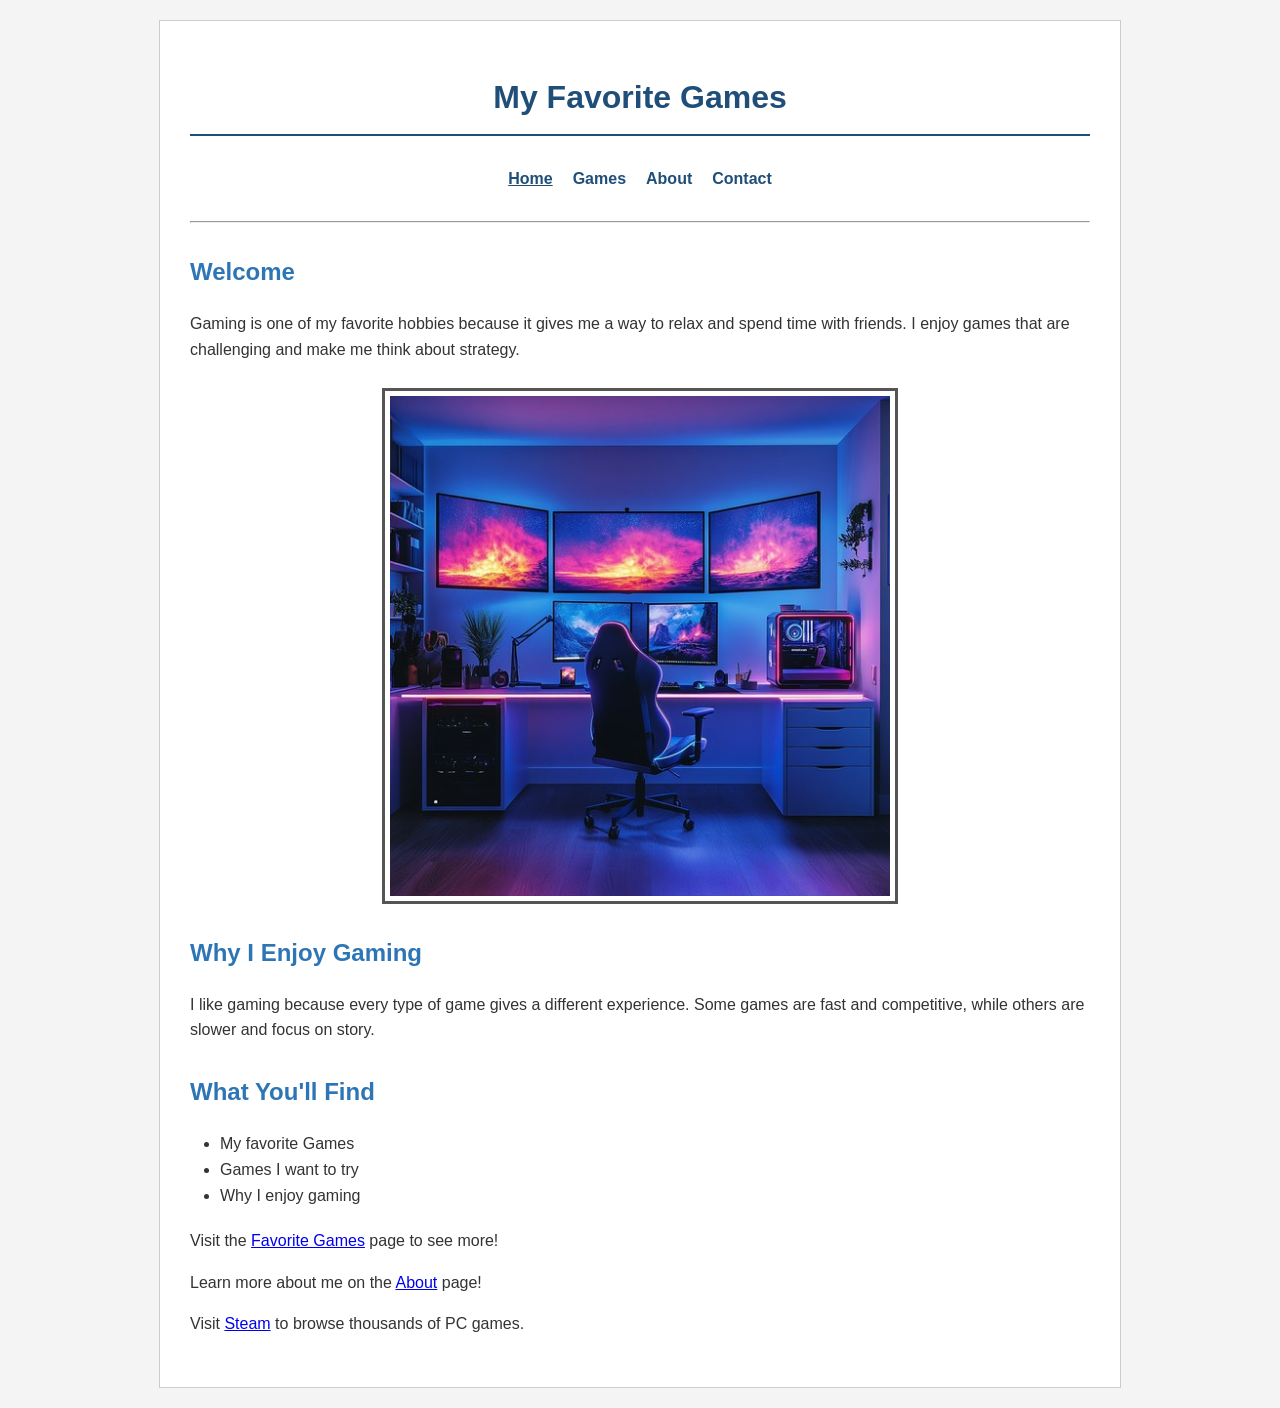
<file: index.html>
<!DOCTYPE html>

<html lang="en">
<head>
    <meta charset="UTF-8">
    <meta name="viewport" content="width=device-width, initial-scale=1">
    <title> My Favorite Games</title>
    <link rel="stylesheet" href="styles.css">
    <script src="script.js" defer></script>
</head>


<body>
<main>

    <h1> My Favorite Games</h1>

    <nav aria-label="Primary navigation">
        <a href="index.html" aria-current="page">Home</a>
        <a href="games.html">Games</a>
        <a href="about.html">About</a>
        <a href="contact.html">Contact</a>
    </nav>

    <hr>

    <section>
        <h2>Welcome</h2>

        <p>
            Gaming is one of my favorite hobbies because it gives me a way to relax
            and spend time with friends. I enjoy games that are challenging and make
            me think about strategy.
        </p>

        <img src="images/gaming-setup.jpg" alt="Gaming Setup" width="500">
    </section>

    <section>
        <h2>Why I Enjoy Gaming</h2>

        <p>
            I like gaming because every type of game gives a different experience.
            Some games are fast and competitive, while others are slower and focus
            on story.
        </p>

    </section>


    <section>
        <h2>What You'll Find</h2>

        <ul>
            <li>My favorite Games</li>
            <li>Games I want to try</li>
            <li>Why I enjoy gaming</li>
        </ul>

        <p>
            Visit the <a href="games.html">Favorite Games</a> page to see more!
        </p>

        <p>
            Learn more about me on the <a href="about.html">About</a> page!
        </p>

        <p>
            Visit <a href="https://store.steampowered.com/" target="_blank">Steam</a> to browse thousands of PC games.
        </p>
    </section>

</main>
</body>
</html>
</file>
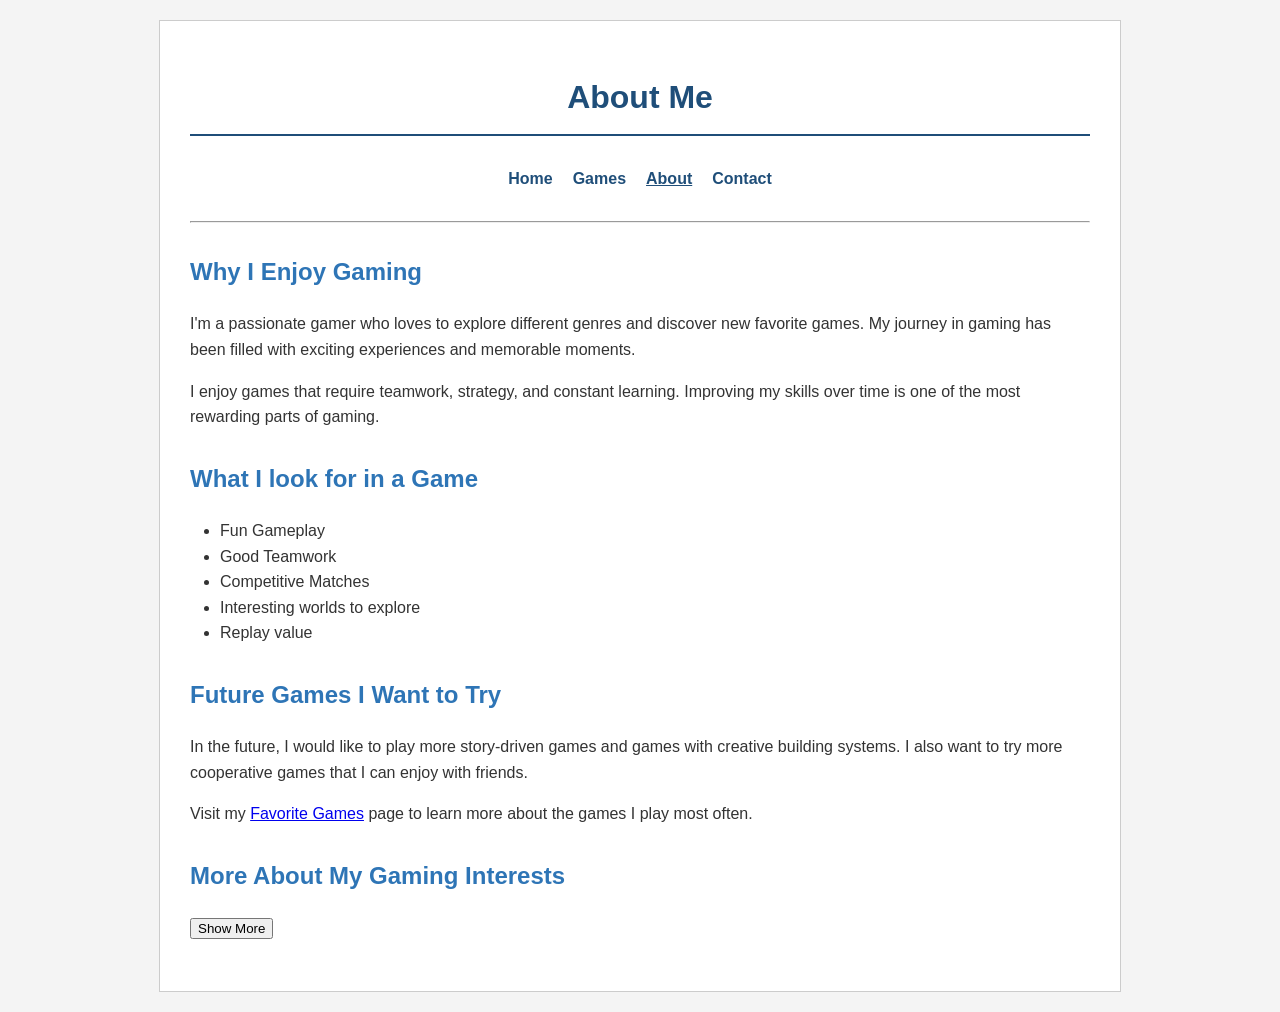
<file: about.html>
<!DOCTYPE html>

<html lang="en">
<head>
    <meta charset="UTF-8">
    <meta name="viewport" content="width=device-width, initial-scale=1">
    <title>About Me</title>
    <link rel="stylesheet" href="styles.css">
    <script src="script.js" defer></script>
</head>
<body>

<main>

    <h1>About Me</h1>

    <nav aria-label="Primary navigation">
        <a href="index.html">Home</a>
        <a href="games.html">Games</a>
        <a href="about.html" aria-current="page">About</a>
        <a href="contact.html">Contact</a>
    </nav>

    <hr>

    <section>
        <h2>Why I Enjoy Gaming</h2>

        <p>
            I'm a passionate gamer who loves to explore different genres and
            discover new favorite games. My journey in gaming has been filled
            with exciting experiences and memorable moments.
        </p>

        <p>
            I enjoy games that require teamwork, strategy, and constant learning.
            Improving my skills over time is one of the most rewarding parts
            of gaming.
        </p>
    </section>

    <section>
        <h2>What I look for in a Game</h2>

        <ul>
            <li>Fun Gameplay</li>
            <li>Good Teamwork</li>
            <li>Competitive Matches</li>
            <li>Interesting worlds to explore</li>
            <li>Replay value</li>
        </ul>
    </section>

    <section>
        <h2>Future Games I Want to Try</h2>

        <p>
            In the future, I would like to play more story-driven games and games
            with creative building systems. I also want to try more cooperative
            games that I can enjoy with friends.
        </p>

        <p>
            Visit my <a href="games.html">Favorite Games</a> page to learn more about the games I play most often.
        </p>
    </section>

    <section>
        <h2>More About My Gaming Interests</h2>

        <button id="toggle-btn">Show More</button>

        <div id="extra-details" class="hidden">
            <p>
                I enjoy playing games with friends because they help me relax after
                school and challenge me to improve my teamwork and communication skills.
            </p>
        </div>
    </section>
</main>
</body>

</html>
</file>
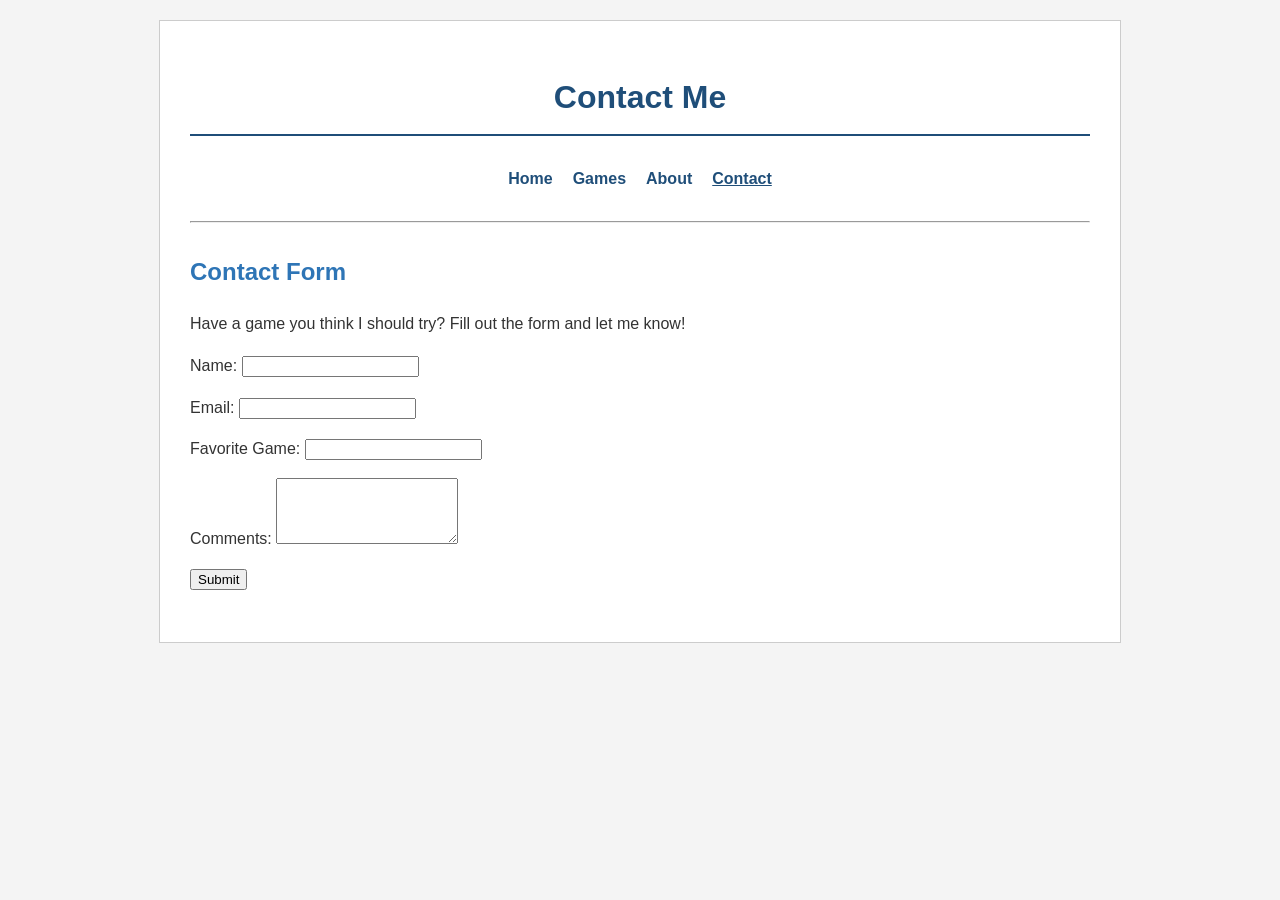
<file: contact.html>
<!DOCTYPE html>

<html lang="en">
<head>
    <meta charset="UTF-8">
    <meta name="viewport" content="width=device-width, initial-scale=1">
    <title>Contact - My Favorite Games</title>
    <link rel="stylesheet" href="styles.css">
    <script src="script.js" defer></script>
</head>


<body>
    <main>

        <h1>Contact Me</h1>

        <nav aria-label="Primary navigation">
            <a href="index.html">Home</a>
            <a href="games.html">Games</a>
            <a href="about.html">About</a>
            <a href="contact.html" aria-current="page">Contact</a>
        </nav>

        <hr>

        <section>
            <h2>Contact Form</h2>

            <p>
                Have a game you think I should try? Fill out the form and let me know!
            </p>

            <form id="contact-form">
                <p>
                    <label for="name">Name:</label>
                    <input type="text" id="name" name="name" required>
                </p>

                <p>
                    <label for="email">Email:</label>
                    <input type="email" id="email" name="email" required>
                </p>

                <p>
                    <label for="game">Favorite Game:</label>
                    <input type="text" id="game" name="game">
                </p>

                <p>
                    <label for="comments">Comments:</label>
                    <textarea id="comments" name="comments" rows="4" required></textarea>
                </p>

                <button type="submit">Submit</button>
                <p id="form-message"></p>

            </form>
        </section>
    </main>
</body>
</html>
</file>
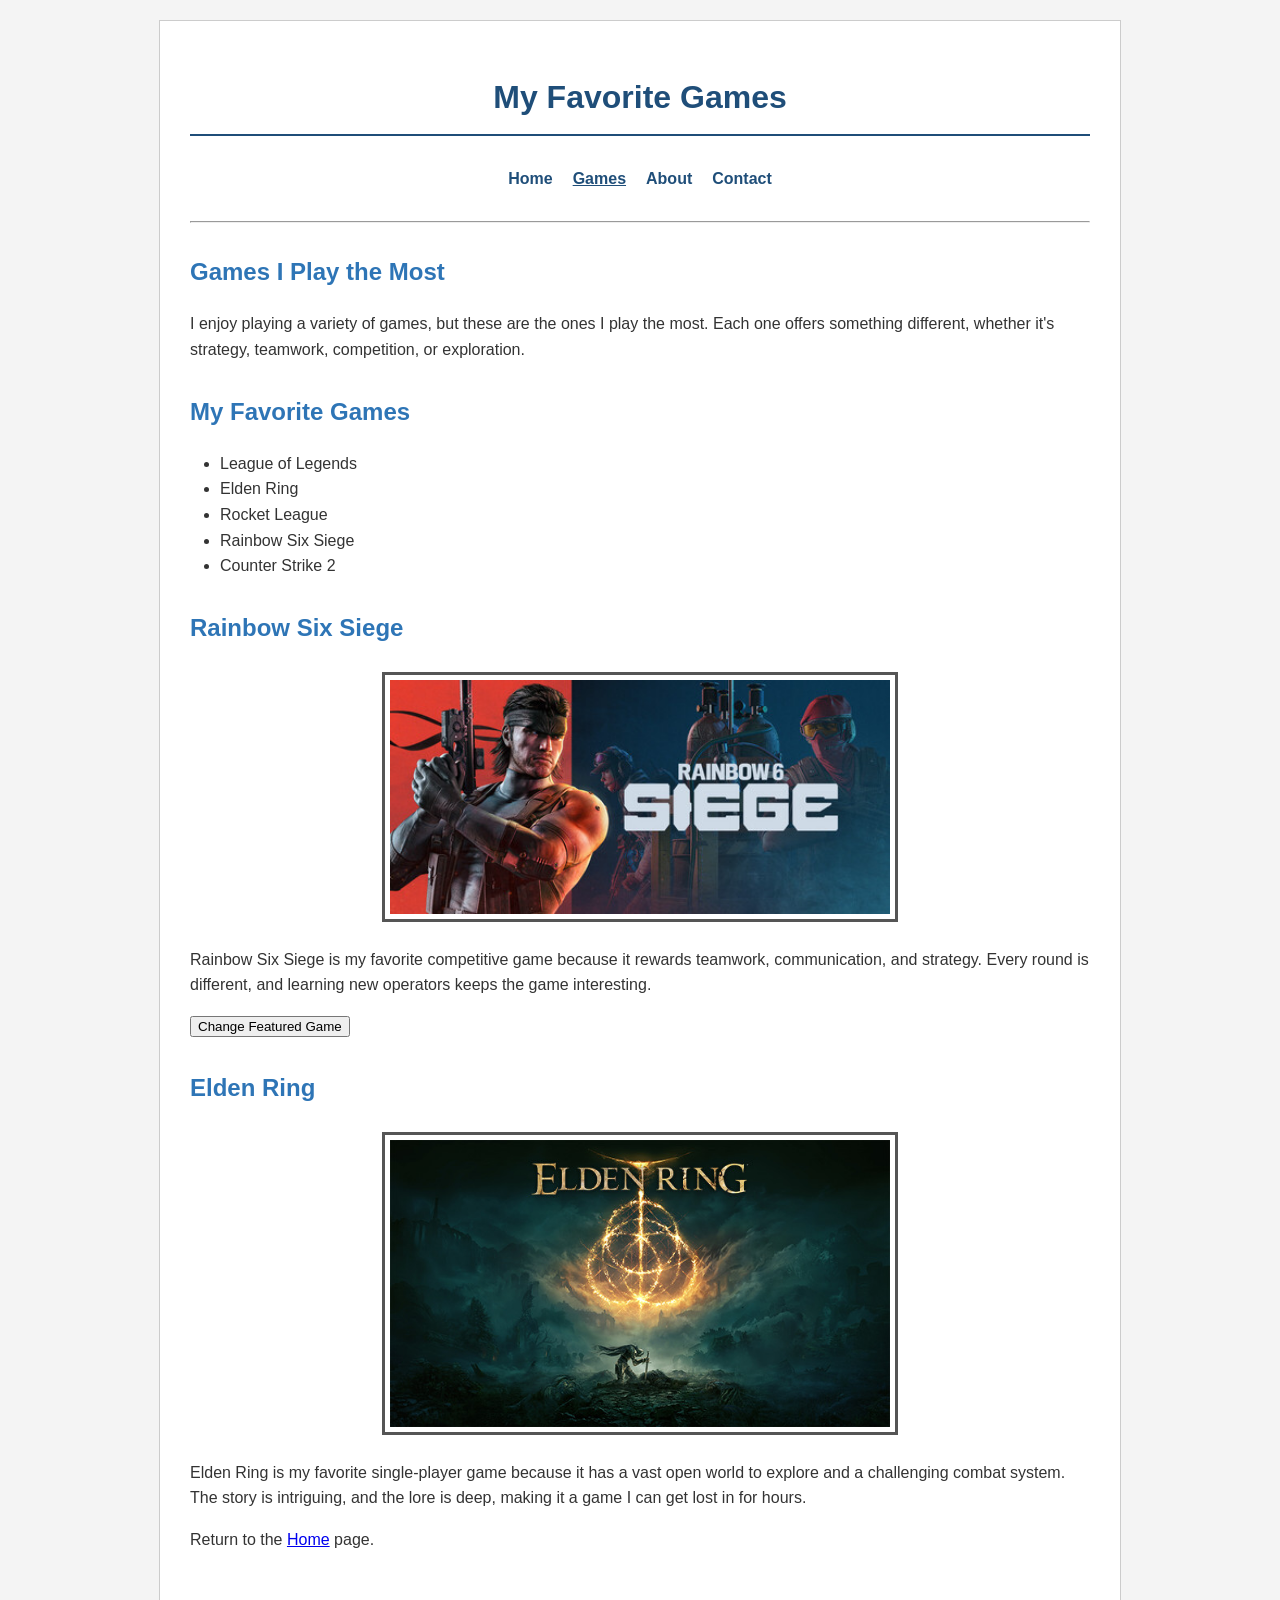
<file: games.html>
<!DOCTYPE html>

<html lang="en">
<head>
    <meta charset="UTF-8">
    <meta name="viewport" content="width=device-width, initial-scale=1">
    <title>My Favorite Games</title>
    <link rel="stylesheet" href="styles.css">
    <script src="script.js" defer></script>
</head>
<body>

<main>

    <h1>My Favorite Games</h1>

    <nav aria-label="Primary navigation">
        <a href="index.html">Home</a>
        <a href="games.html" aria-current="page">Games</a>
        <a href="about.html">About</a>
        <a href="contact.html">Contact</a>
    </nav>

    <hr>

    <section>
        <h2>Games I Play the Most</h2>

        <p>
            I enjoy playing a variety of games, but these are the
            ones I play the most. Each one offers something different,
            whether it's strategy, teamwork, competition, or exploration.
        </p>
    </section>

    <section>
        <h2>My Favorite Games</h2>

        <ul>
            <li>League of Legends</li>
            <li>Elden Ring</li>
            <li>Rocket League</li>
            <li>Rainbow Six Siege</li>
            <li>Counter Strike 2</li>
        </ul>
    </section>

    <section>
        <h2 id="featured-game-title">Rainbow Six Siege</h2>

        <img id="featured-game-image" src="images/rainbow-six-siege.jpg" alt="Rainbow Six Siege" width="500">
        <p id="featured-game-description">
            Rainbow Six Siege is my favorite competitive game because it
            rewards teamwork, communication, and strategy. Every round is
            different, and learning new operators keeps the game interesting.
        </p>

        <button id="change-game-btn">Change Featured Game</button>
    </section>

    <section>
        <h2>Elden Ring</h2>

        <img src="images/elden-ring.jpg" alt="Elden Ring" width="500">
        <p>
            Elden Ring is my favorite single-player game because it has a
            vast open world to explore and a challenging combat system.
            The story is intriguing, and the lore is deep, making it a
            game I can get lost in for hours.
        </p>

        <p>
            Return to the <a href="index.html">Home</a> page.
        </p>
    </section>

</main>
</body>
</html>
</file>
<file: styles.css>
/* general styling */
body {
    font-family: Arial, sans-serif;
    background-color: #f4f4f4;
    color: #333;
    margin: 0;
    padding: 20px;
    line-height: 1.6;
}

/* main content */
main {
    background-color: white;
    padding: 30px;
    border: 1px solid #ccc;
    max-width: 900px;
    margin: auto;
}

/* headings */
h1 {
    color: #1f4e79;
    text-align: center;
    border-bottom: 2px solid #1f4e79;
    padding-bottom: 10px;
}

h2 {
    color: #2e75b6;
    margin-top: 30px;
}

/* navigation */
nav {
    display: flex;
    flex-wrap: wrap;
    justify-content: center;
    align-items: center;
    margin-bottom: 20px;
}

nav a {
    display: inline-flex;
    align-items: center;
    justify-content: center;
    min-height: 44px;
    padding: 4px 10px;
    box-sizing: border-box;
    color: #1f4e79;
    font-weight: bold;
    text-align: center;
    text-decoration: none;
}

nav a:hover {
    color: #ff6600;
}

nav a:visited:hover {
    color: #ff6600;
}

nav a:focus-visible {
    color: #ff6600;
    outline: 3px solid #ff6600;
    outline-offset: 1px;
}

nav a[aria-current="page"]{
    text-decoration: underline;
}

/* links */
a:visited:hover {
    color: #ff6600;
}


/* images */
img {
    display: block;
    margin: 25px auto;
    border: 3px solid #555;
    padding: 5px;
    max-width: 100%;
}

/* lists */
ul {
    padding-left: 30px;
    margin-bottom: 20px;
}

/* paragraphs */
p {
    margin-bottom: 15px;
}

/* sections */
section {
    margin-bottom: 20px;
}


.hidden{
    display: none;
}

@media (max-width: 480px) {
    nav {
        flex-direction: column;
        align-items: stretch;
        gap: 4px;
    }

    nav a {
        width: 100%;
    }
}
</file>
